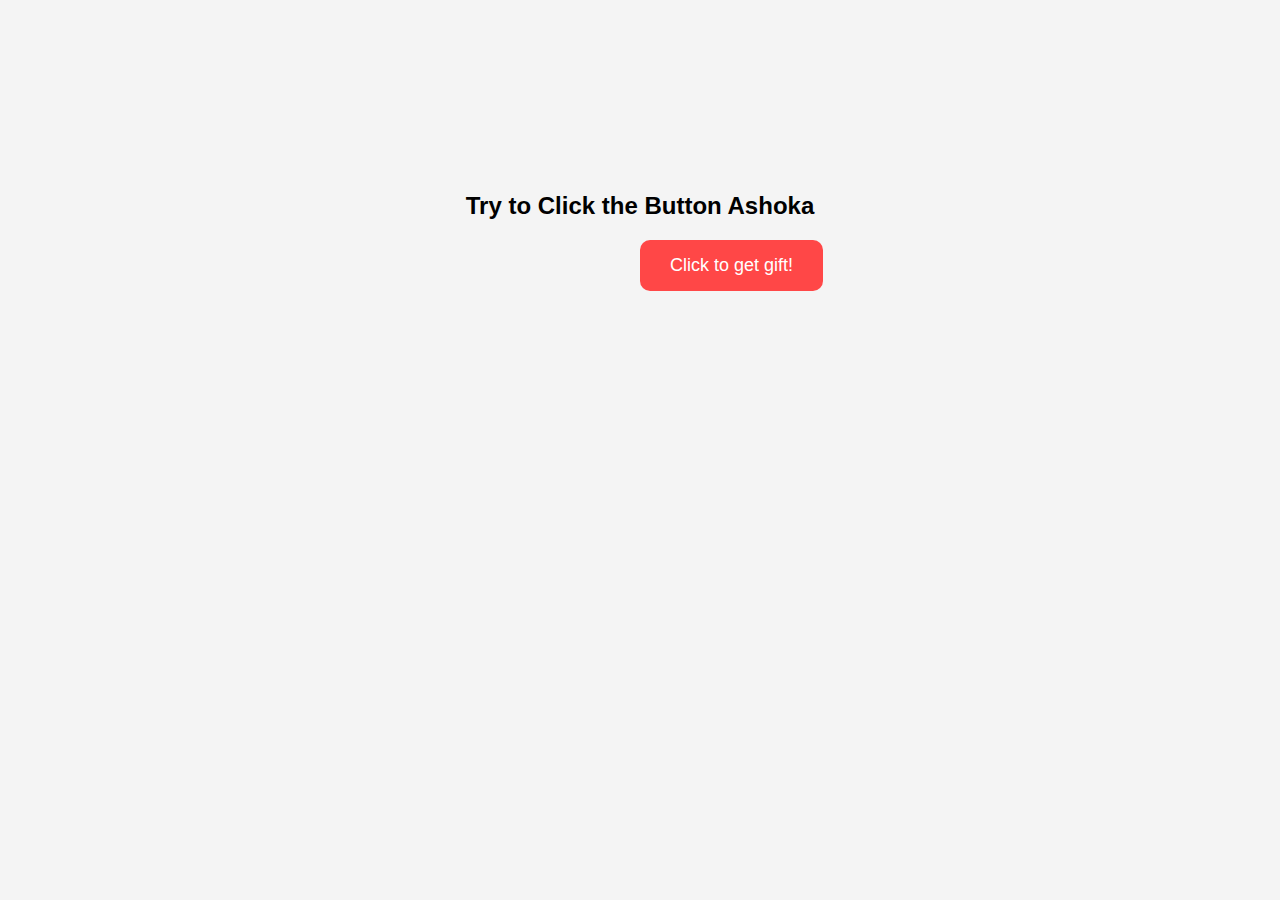
<file: index.html>
<!DOCTYPE html>
<html>
<head>
    <style>
        body {
            background-color: #f4f4f4;
            text-align: center;
            margin-top: 15%;
            font-family: Arial, sans-serif;
        }
        #prankBtn {
            padding: 15px 30px;
            font-size: 18px;
            background-color: #ff4747;
            color: white;
            border: none;
            border-radius: 10px;
            cursor: pointer;
            position: absolute;
        }
        #prankBtn:hover {
            background-color: #ff0000;
        }
    </style>
</head>
<body>

    <h2>Try to Click the Button Ashoka</h2>
    <button id="prankBtn" onclick="prankClicked()">Click to get gift!</button>

    <script>
        const button = document.getElementById('prankBtn');

        button.addEventListener('mouseover', function() {
            const x = Math.random() * (window.innerWidth - button.clientWidth);
            const y = Math.random() * (window.innerHeight - button.clientHeight);

            button.style.left = `${x}px`;
            button.style.top = `${y}px`;
        });

        function prankClicked() {
            alert("Haha! You finally caught me! 😆");
        }
    </script>

</body>
</html>
</file>
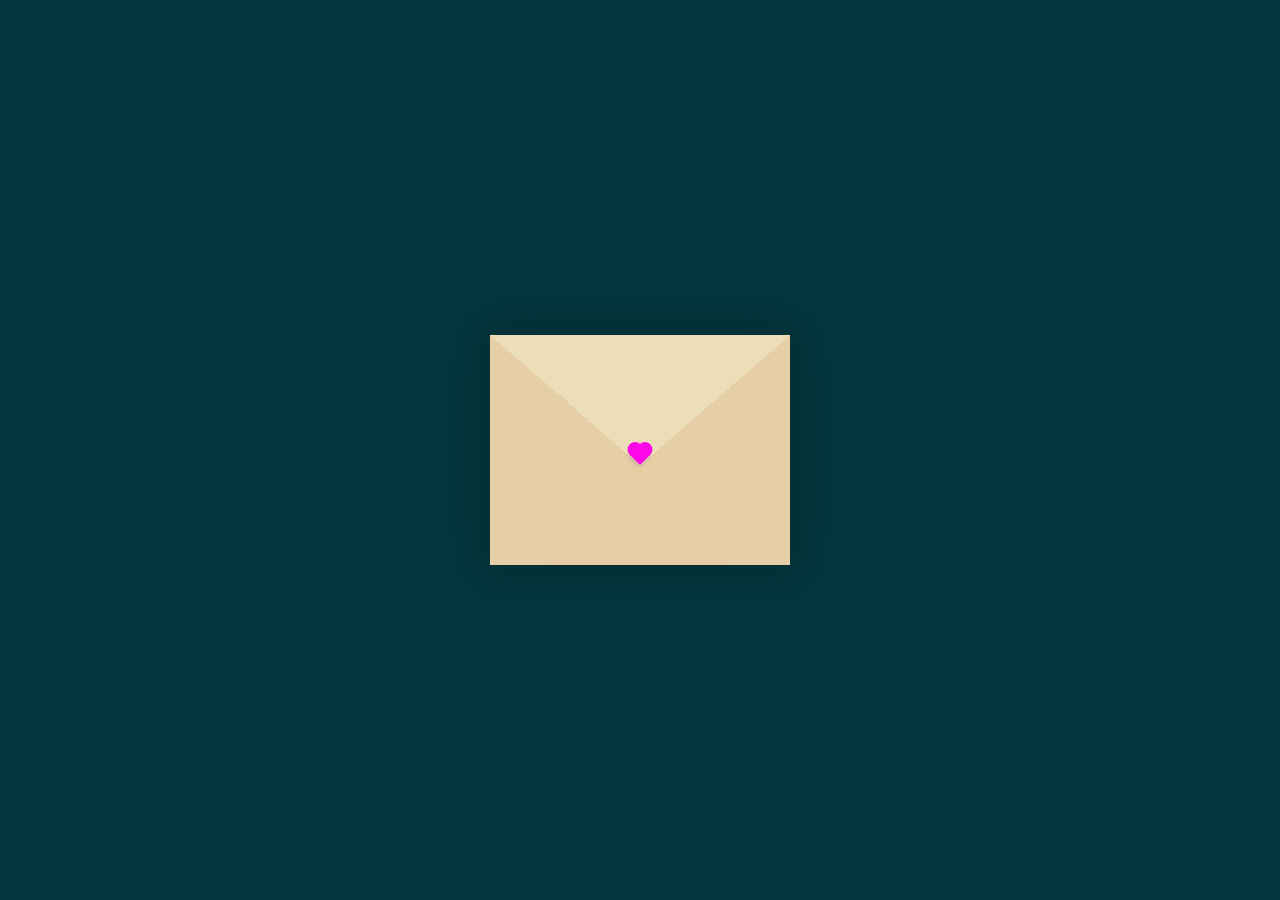
<file: sorry.html>
<!DOCTYPE html>
<html lang="en">
<head>
    <meta charset="UTF-8">
    <meta http-equiv="X-UA-Compatible" content="IE=edge">
    <meta name="viewport" content="width=device-width, initial-scale=1.0">
    <title>CSS Envelope + Letter (Open/Close on Click)</title>
    <link rel="stylesheet" href="./sorry.css">
</head>
<body>
    <div class="container">
        <div class="envelope-wrapper">
            <div class="envelope">
                <div class="letter">
                    <div class="text">
                        <strong>Angry Ashoka</strong>
                        <p>
                            "I am truly sorry for hurting you. 
                            My actions/words were wrong, and
                             I take full responsibility.
                                 Please forgive me."  
                        </p>
                    </div>
                </div>
            </div>
            <div class="heart"></div>
        </div>
    </div>
    <script>
        const envelope = document.querySelector('.envelope-wrapper');
        envelope.addEventListener('click', () => {
            envelope.classList.toggle('flap');
        });
    </script>
</body>
</html>
</file>
<file: sorry.css>
:root{
  --primary: #fff;
  --bg-color: rgb(5, 53, 61);
  --bg-envelope-color: #f5edd1;
  --envelope-tab: #ecdeb8;
  --envelope-cover: #e6cfa7;
  --shadow-color: rgba(0, 0, 0, 0.2);
  --txt-color: #444;
  --heart-color: rgb(252, 8, 231);
}
body{
  margin: 0;
  padding: 0;
  box-sizing: border-box;
  background: var(--bg-color);
  display: flex;
  align-items: center;
  justify-content: center;
}
.container {
  height: 100vh;
  display: grid;
  place-items: center;
}
.container > .envelope-wrapper {
  background: var(--bg-envelope-color);
  box-shadow: 0 0 40px var(--shadow-color);
}
.envelope-wrapper > .envelope {
  position: relative;
  width: 300px;
  height: 230px;
}
.envelope-wrapper > .envelope::before {
  content: "";
  position: absolute;
  top: 0;
  z-index: 2;
  border-top: 130px solid var(--envelope-tab);
  border-right: 150px solid transparent;
  border-left: 150px solid transparent;
  transform-origin: top;
  transition: all 0.5s ease-in-out 0.7s;
}
.envelope-wrapper > .envelope::after {
  content: "";
  position: absolute;
  z-index: 2;
  width: 0px;
  height: 0px;
  border-top: 130px solid transparent;
  border-right: 150px solid var(--envelope-cover);
  border-bottom: 100px solid var(--envelope-cover);
  border-left: 150px solid var(--envelope-cover);
}
.envelope > .letter {
  position: absolute;
  right: 20%;
  bottom: 0;
  width: 54%;
  height: 80%;
  background: var(--primary);
  text-align: center;
  transition: all 1s ease-in-out;
  box-shadow: 0 0 5px var(--shadow-color);
  padding: 20px 10px;
}

.envelope > .letter > .text {
  font-family: 'Gill Sans', 'Gill Sans MT', Calibri, 'Trebuchet MS', sans-serif;
  color: var(--txt-color);
  text-align: left;
  font-size: 10px;
}
.heart {
  position: absolute;
  top: 50%;
  left: 50%;
  width: 15px;
  height: 15px;
  background: var(--heart-color);
  z-index: 4;
  transform: translate(-50%, -20%) rotate(45deg);
  transition: transform 0.5s ease-in-out 1s;
  box-shadow: 0 1px 6px var(--shadow-color);
  cursor: pointer;
}
.heart:before, 
.heart:after {
  content: "";
  position: absolute;
  width: 15px;
  height: 15px;
  background-color: var(--heart-color);
  border-radius: 50%;
}
.heart:before {
  top: -7.5px;
}
.heart:after {
  right: 7.5px;
}
.flap > .envelope:before {
  transform: rotateX(180deg);
  z-index: 0;
}
.flap > .envelope > .letter {
  bottom: 100px;
  transform: scale(1.5);
  transition-delay: 1s;
}
.flap > .heart {
  transform: rotate(90deg);
  transition-delay: 0.4s;
}
</file>
